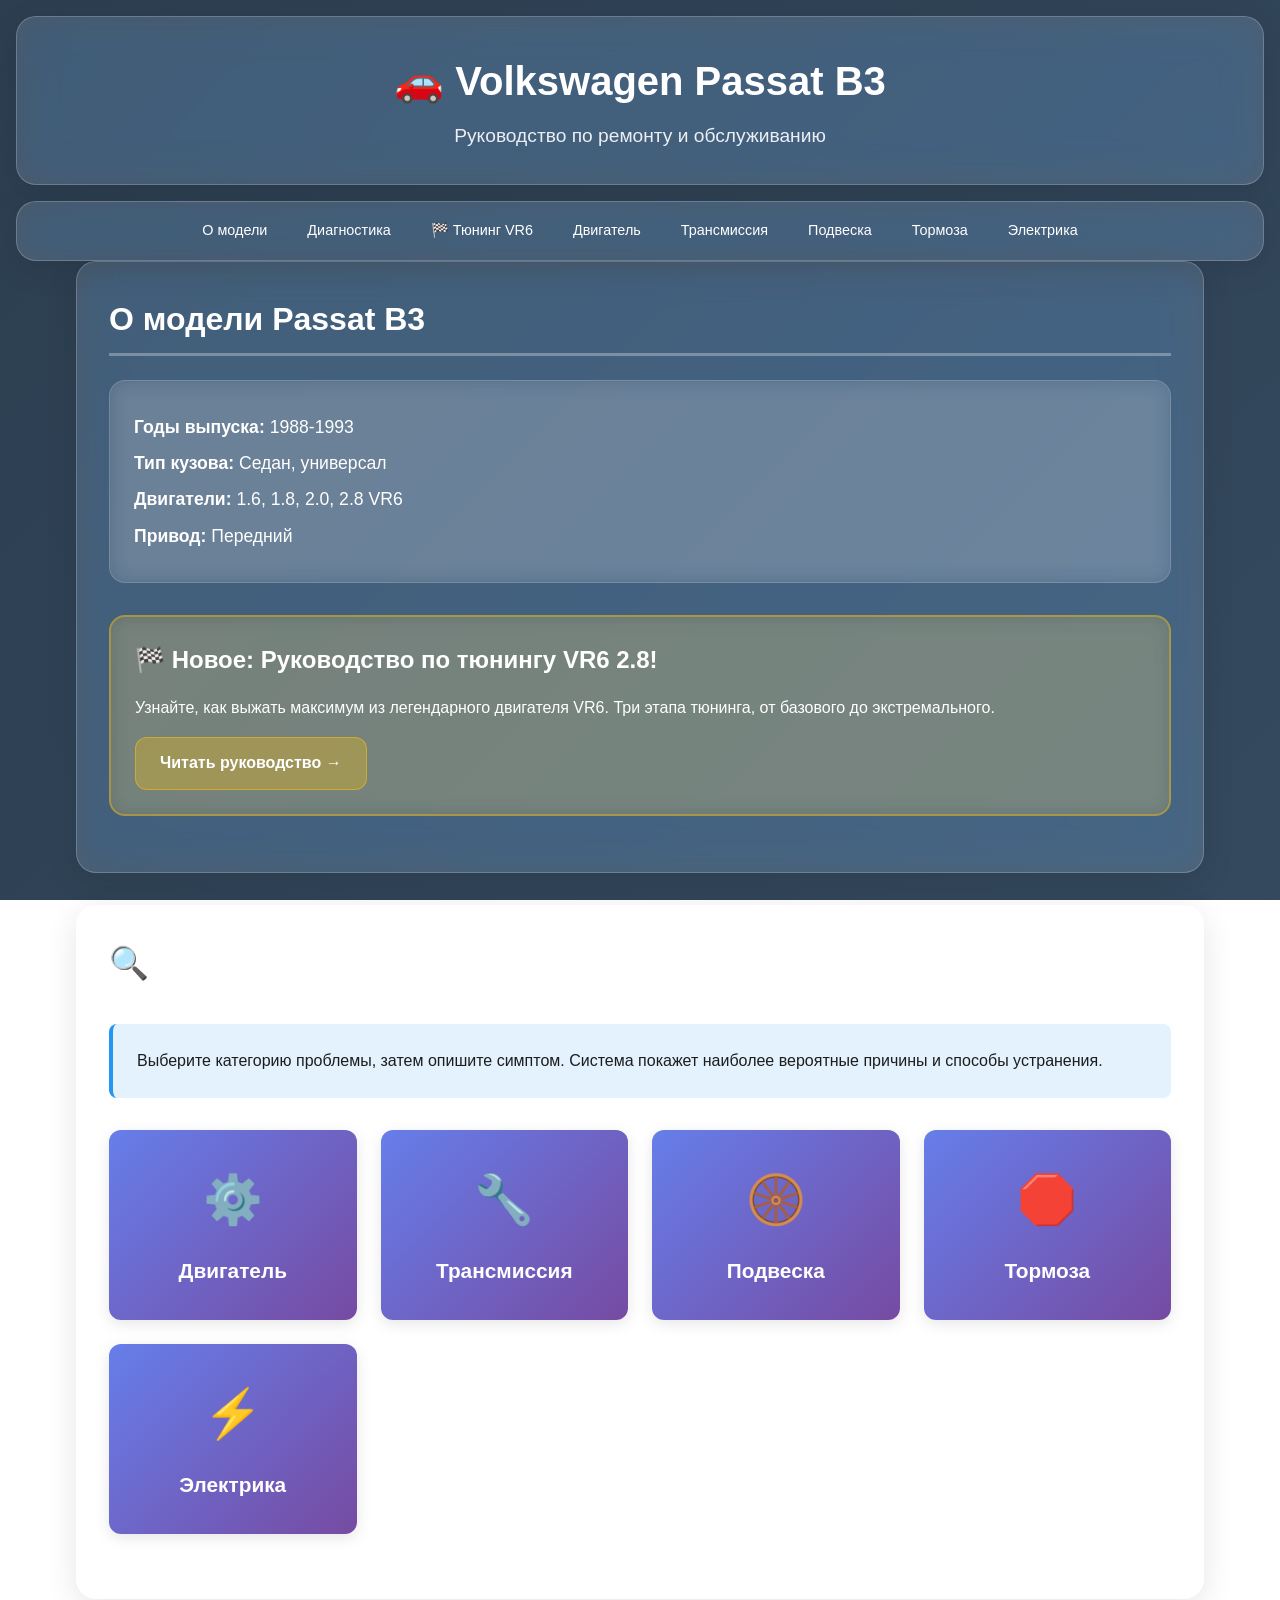
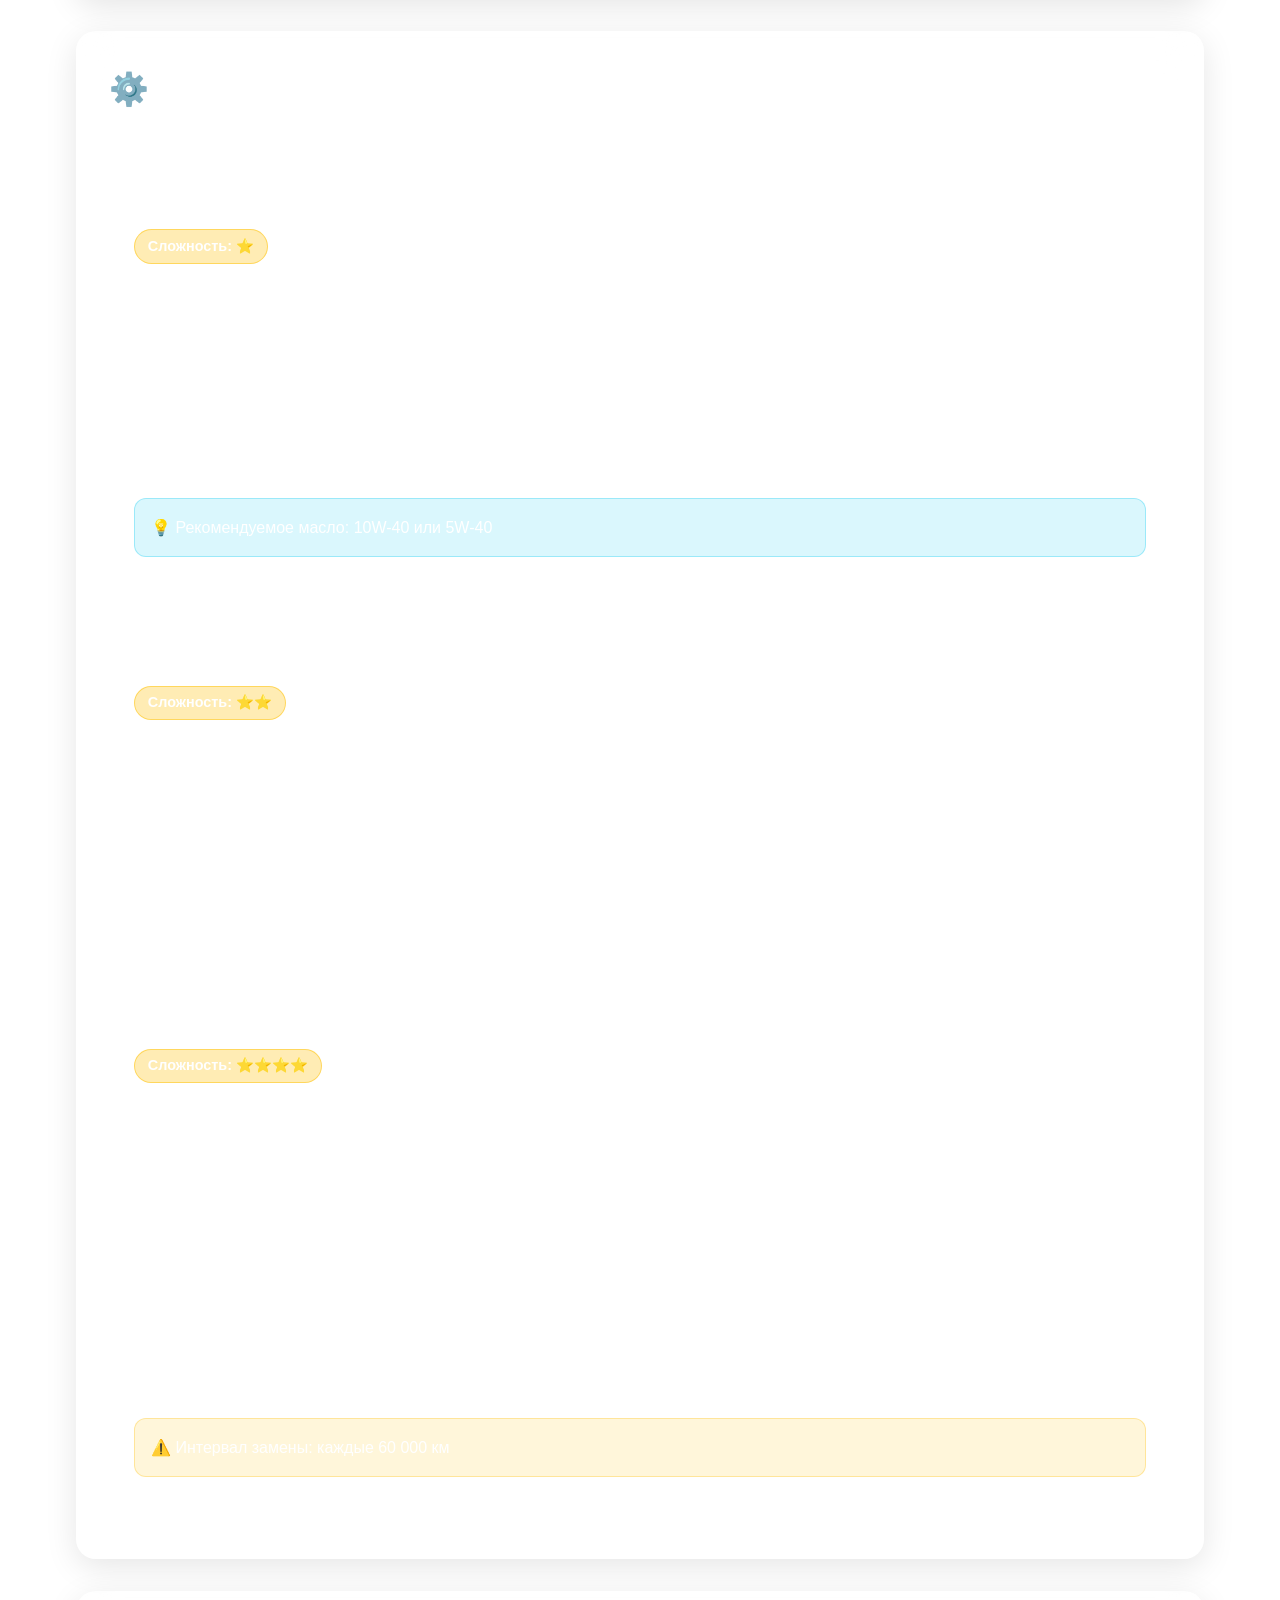
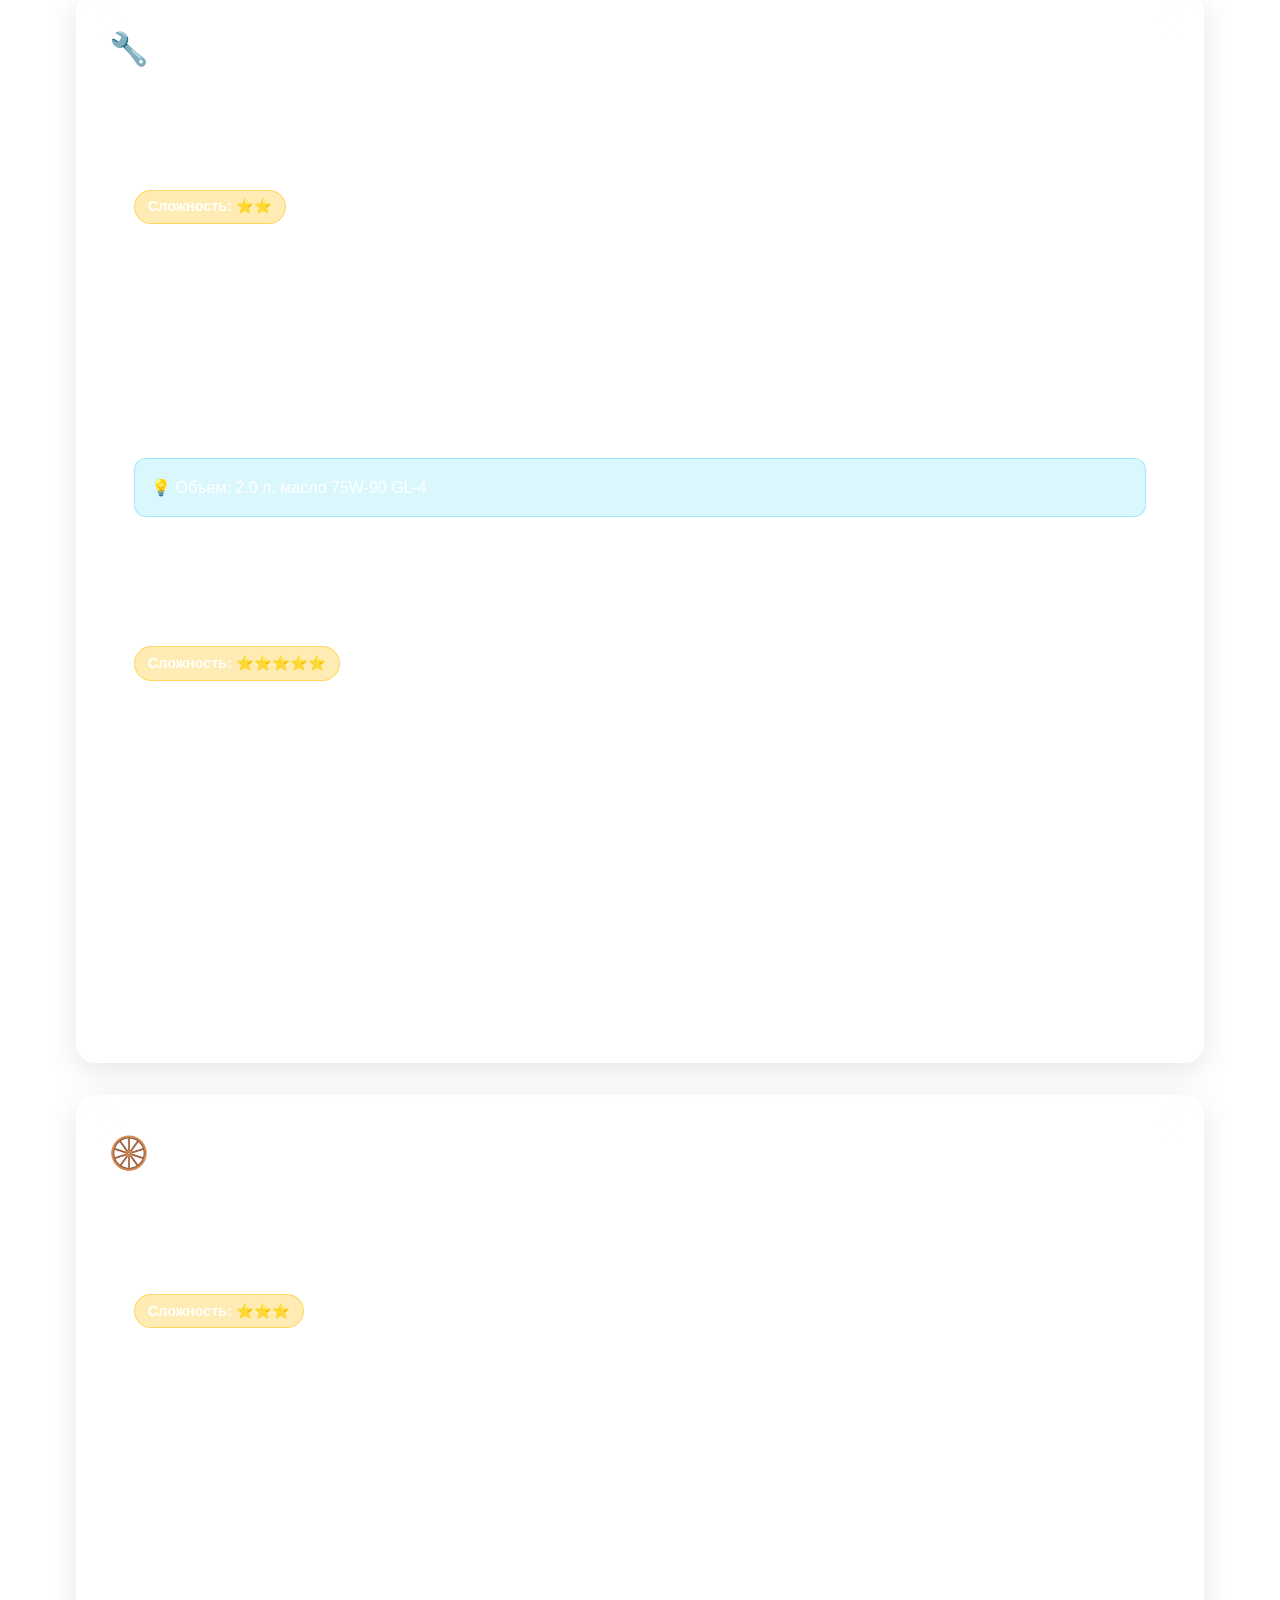
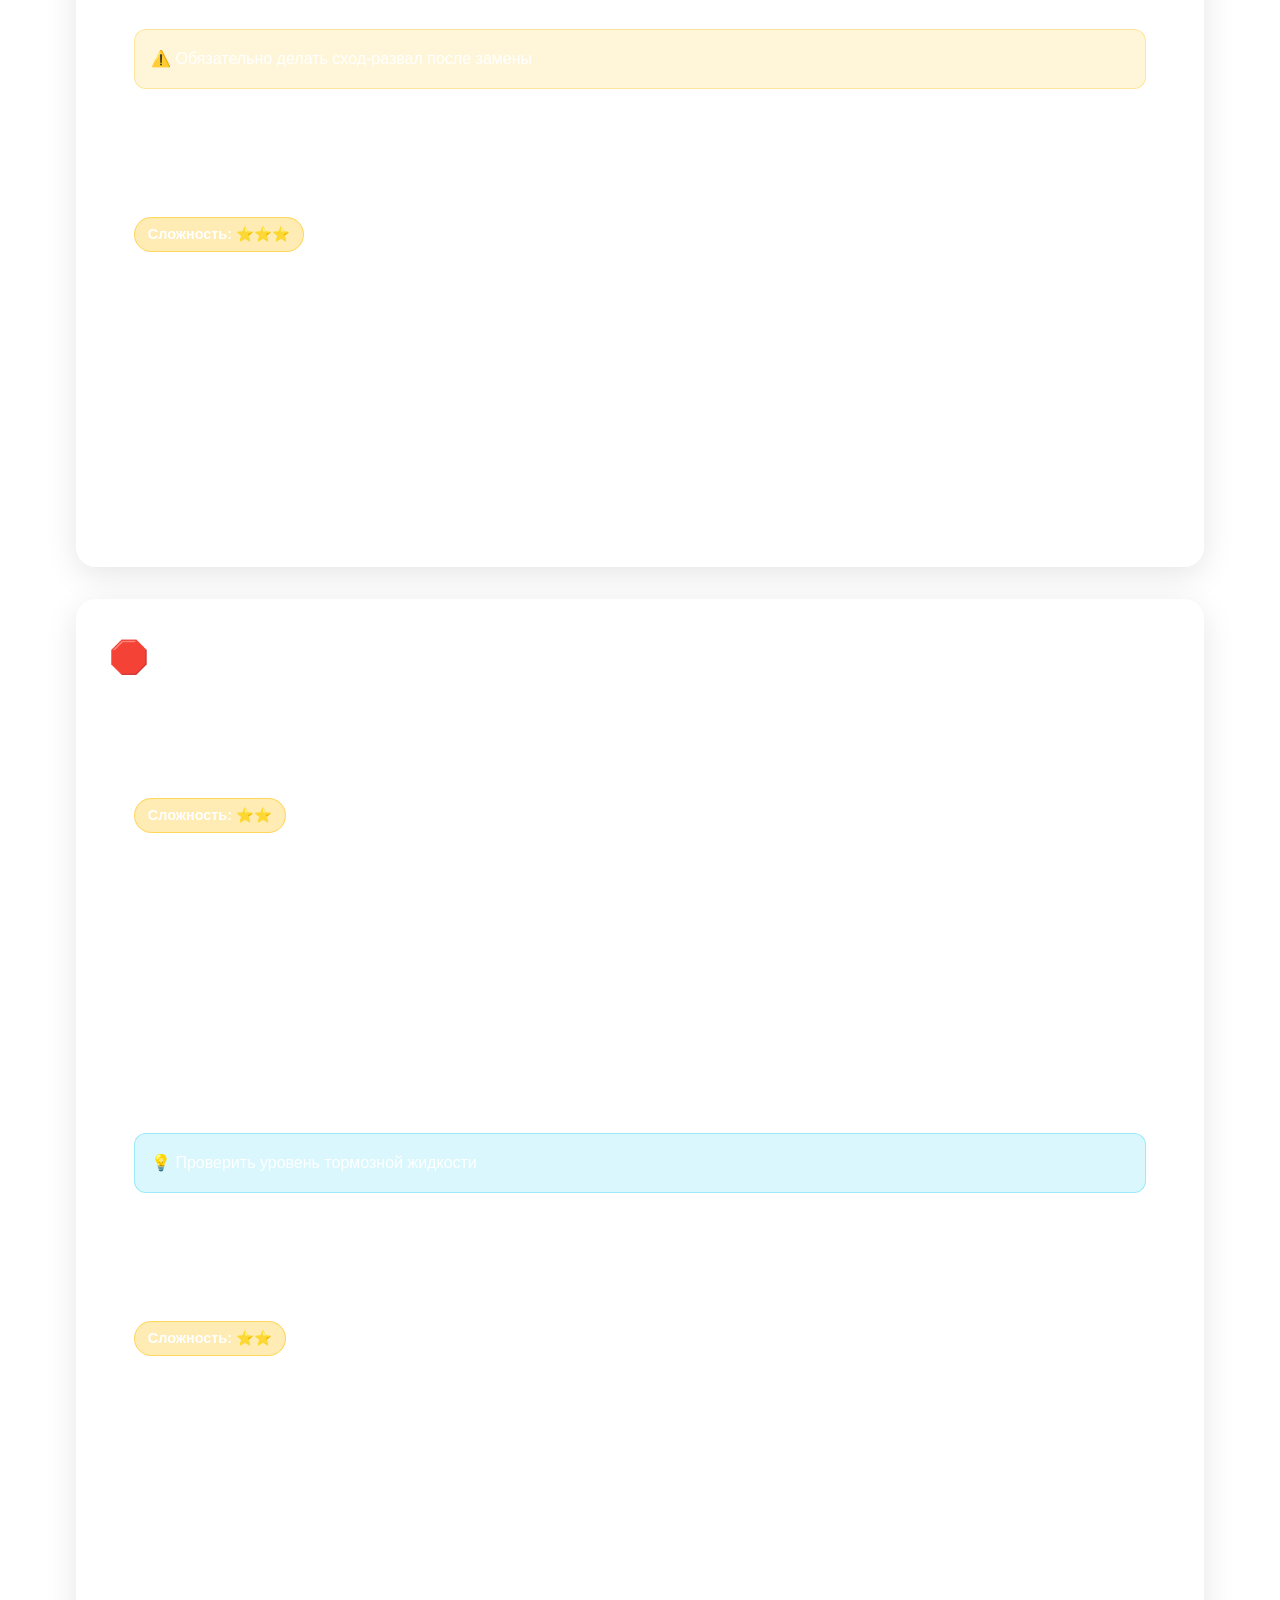
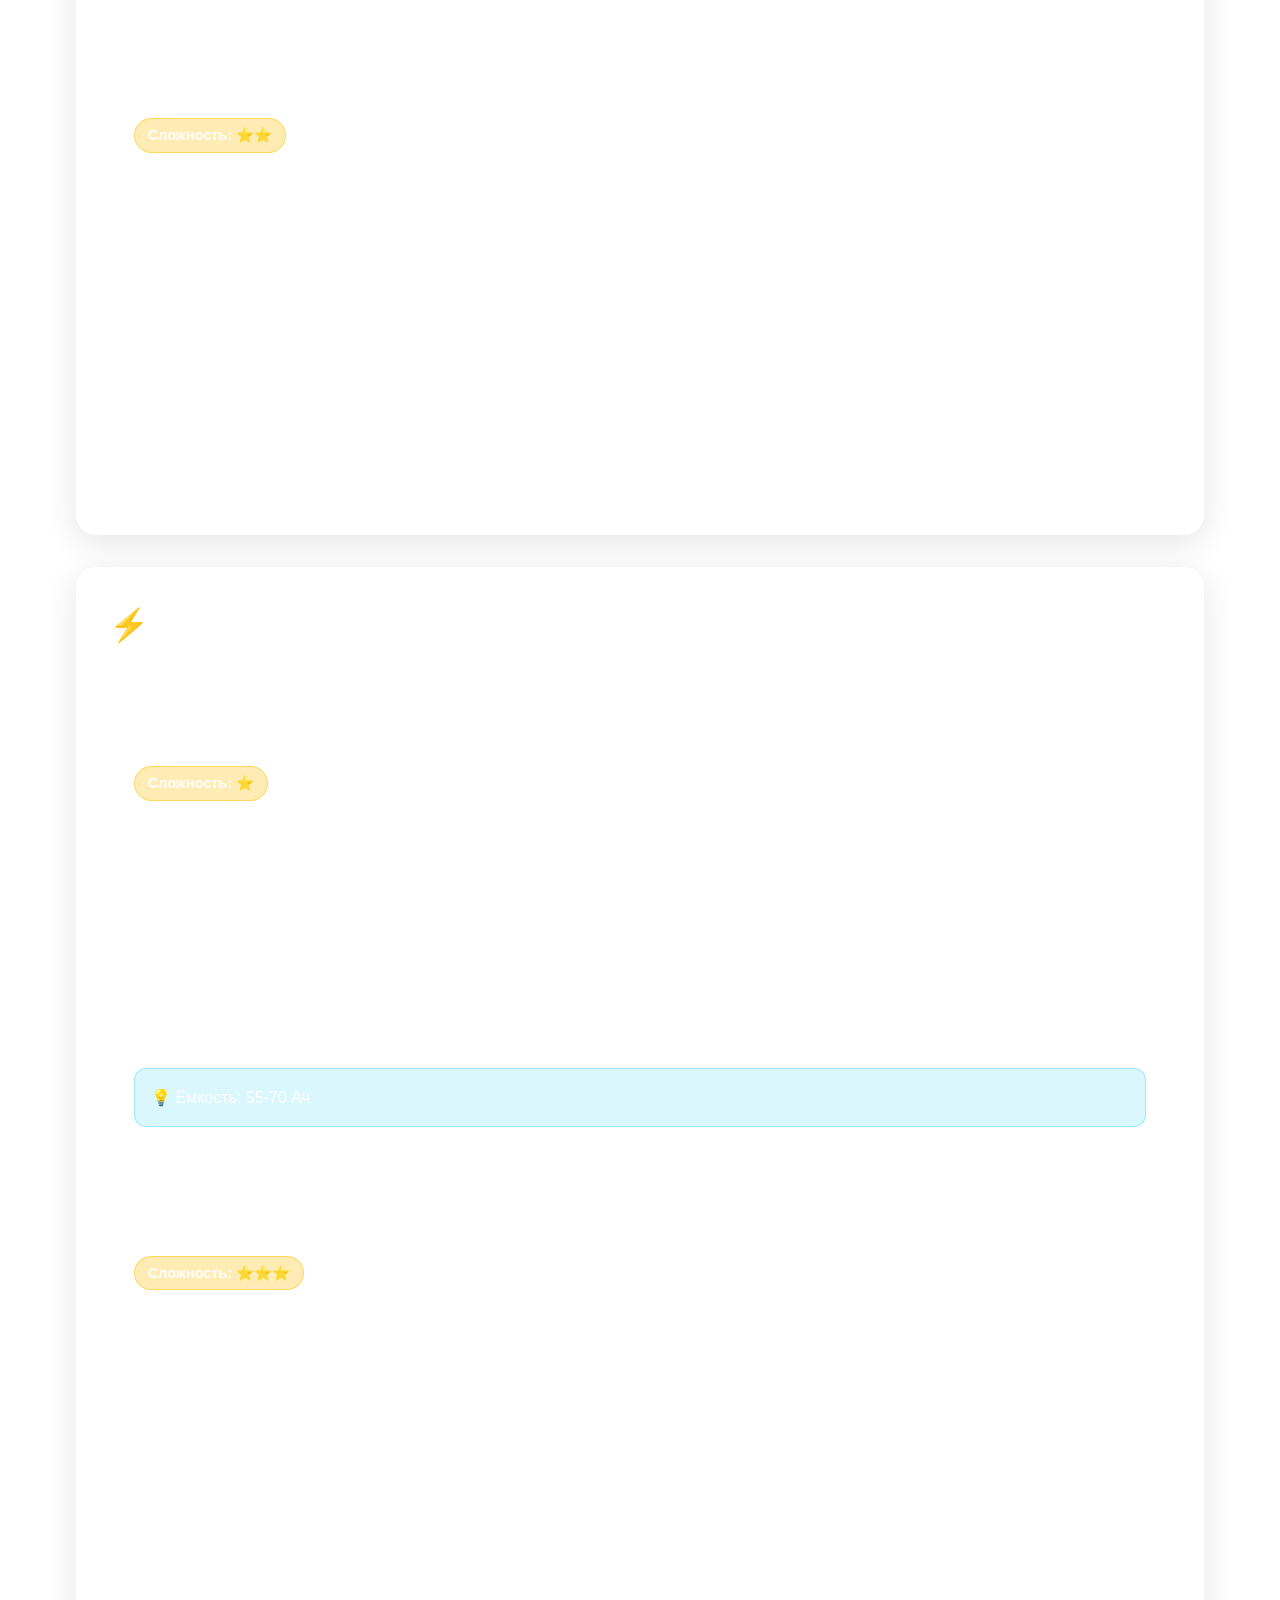
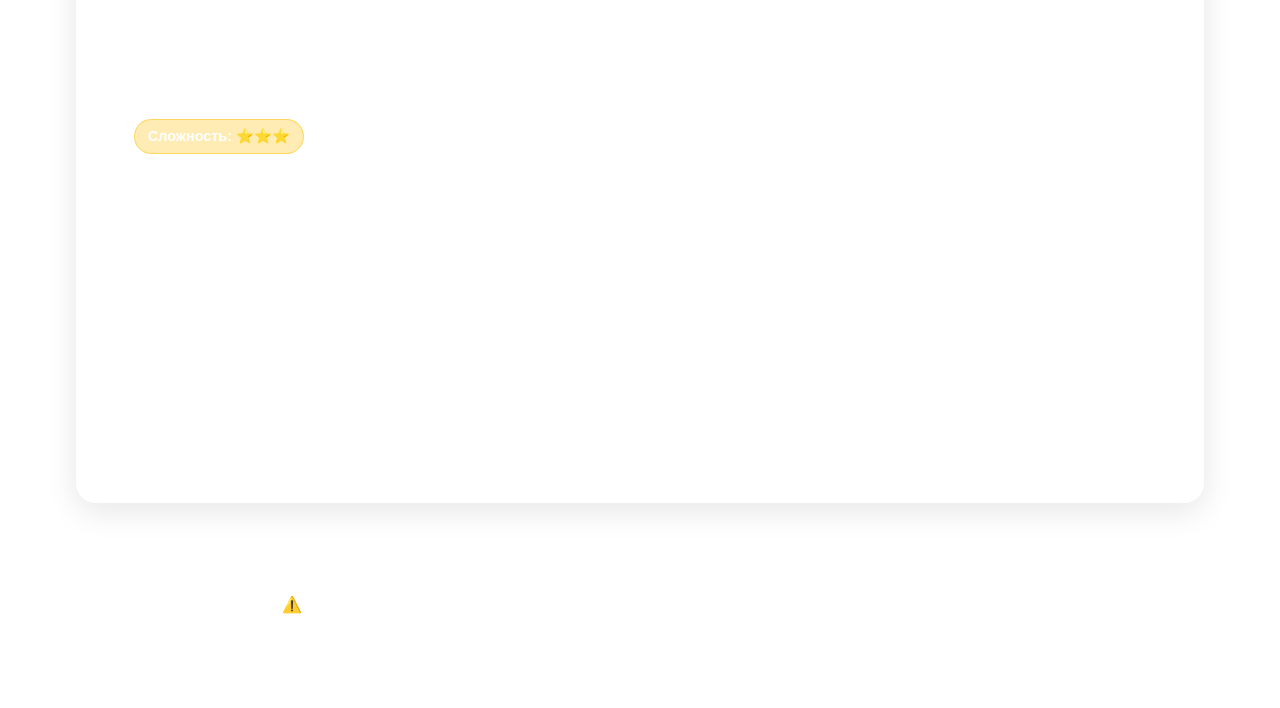
<file: index.html>
<!DOCTYPE html>
<html lang="ru">
<head>
    <meta charset="UTF-8">
    <meta name="viewport" content="width=device-width, initial-scale=1.0">
    <title>Volkswagen Passat B3 - Руководство по ремонту</title>
    <link rel="stylesheet" href="style.css">
</head>
<body>
    <header>
        <div class="container">
            <h1>🚗 Volkswagen Passat B3</h1>
            <p class="subtitle">Руководство по ремонту и обслуживанию</p>
        </div>
    </header>

    <nav>
        <div class="container">
            <ul>
                <li><a href="#about">О модели</a></li>
                <li><a href="tuning.html">🏁 Тюнинг VR6</a></li>
                <li><a href="#engine">Двигатель</a></li>
                <li><a href="#transmission">Трансмиссия</a></li>
                <li><a href="#suspension">Подвеска</a></li>
                <li><a href="#brakes">Тормоза</a></li>
                <li><a href="#electrical">Электрика</a></li>
            </ul>
        </div>
    </nav>

    <main class="container">
        <section id="about" class="section">
            <h2>О модели Passat B3</h2>
            <div class="info-card">
                <p><strong>Годы выпуска:</strong> 1988-1993</p>
                <p><strong>Тип кузова:</strong> Седан, универсал</p>
                <p><strong>Двигатели:</strong> 1.6, 1.8, 2.0, 2.8 VR6</p>
                <p><strong>Привод:</strong> Передний</p>
            </div>
            
            <div class="repair-card" style="margin-top: 2rem; background: rgba(255, 193, 7, 0.15); border: 2px solid rgba(255, 193, 7, 0.4);">
                <h3>🏁 Новое: Руководство по тюнингу VR6 2.8!</h3>
                <p>Узнайте, как выжать максимум из легендарного двигателя VR6. Три этапа тюнинга, от базового до экстремального.</p>
                <p style="margin-top: 1rem;"><a href="tuning.html" style="display: inline-block; background: rgba(255, 193, 7, 0.3); padding: 0.8rem 1.5rem; border-radius: 12px; color: white; text-decoration: none; font-weight: 600; border: 1px solid rgba(255, 193, 7, 0.5);">Читать руководство →</a></p>
            </div>
        </section>

        <section id="engine" class="section">
            <h2>⚙️ Двигатель</h2>
            
            <div class="repair-card">
                <h3>Замена масла</h3>
                <div class="difficulty">Сложность: ⭐</div>
                <ol>
                    <li>Прогреть двигатель до рабочей температуры</li>
                    <li>Открутить сливную пробку (ключ на 19)</li>
                    <li>Слить масло в ёмкость (около 4 литров)</li>
                    <li>Заменить масляный фильтр</li>
                    <li>Залить новое масло (4.0-4.5 л)</li>
                    <li>Проверить уровень щупом</li>
                </ol>
                <p class="note">💡 Рекомендуемое масло: 10W-40 или 5W-40</p>
            </div>

            <div class="repair-card">
                <h3>Замена свечей зажигания</h3>
                <div class="difficulty">Сложность: ⭐⭐</div>
                <ol>
                    <li>Снять высоковольтные провода</li>
                    <li>Выкрутить старые свечи (свечной ключ на 16)</li>
                    <li>Проверить зазор на новых свечах (0.7-0.9 мм)</li>
                    <li>Вкрутить новые свечи (момент 25-30 Нм)</li>
                    <li>Подключить провода в правильном порядке</li>
                </ol>
            </div>

            <div class="repair-card">
                <h3>Замена ремня ГРМ</h3>
                <div class="difficulty">Сложность: ⭐⭐⭐⭐</div>
                <ol>
                    <li>Снять защиту двигателя</li>
                    <li>Установить поршень 1-го цилиндра в ВМТ</li>
                    <li>Снять ремень генератора</li>
                    <li>Открутить шкив коленвала</li>
                    <li>Снять крышку ГРМ</li>
                    <li>Ослабить натяжной ролик</li>
                    <li>Снять старый ремень</li>
                    <li>Установить новый ремень, натянуть</li>
                    <li>Провернуть коленвал 2 оборота, проверить метки</li>
                </ol>
                <p class="warning">⚠️ Интервал замены: каждые 60 000 км</p>
            </div>
        </section>

        <section id="transmission" class="section">
            <h2>🔧 Трансмиссия</h2>
            
            <div class="repair-card">
                <h3>Замена масла в МКПП</h3>
                <div class="difficulty">Сложность: ⭐⭐</div>
                <ol>
                    <li>Поднять автомобиль на подъёмнике</li>
                    <li>Открутить сливную пробку (шестигранник на 17)</li>
                    <li>Слить масло (около 2 литров)</li>
                    <li>Закрутить сливную пробку</li>
                    <li>Залить новое масло через заливное отверстие</li>
                    <li>Проверить уровень (должно течь из заливного отверстия)</li>
                </ol>
                <p class="note">💡 Объём: 2.0 л, масло 75W-90 GL-4</p>
            </div>

            <div class="repair-card">
                <h3>Замена сцепления</h3>
                <div class="difficulty">Сложность: ⭐⭐⭐⭐⭐</div>
                <ol>
                    <li>Снять КПП</li>
                    <li>Открутить корзину сцепления (6 болтов)</li>
                    <li>Снять диск сцепления</li>
                    <li>Проверить маховик на износ</li>
                    <li>Установить новый диск (центровать оправкой)</li>
                    <li>Установить корзину (момент 25 Нм)</li>
                    <li>Заменить выжимной подшипник</li>
                    <li>Установить КПП обратно</li>
                </ol>
            </div>
        </section>

        <section id="suspension" class="section">
            <h2>🛞 Подвеска</h2>
            
            <div class="repair-card">
                <h3>Замена передних стоек</h3>
                <div class="difficulty">Сложность: ⭐⭐⭐</div>
                <ol>
                    <li>Поднять автомобиль, снять колесо</li>
                    <li>Открутить тормозной шланг от стойки</li>
                    <li>Открутить болты крепления стойки к поворотному кулаку</li>
                    <li>Открутить 3 гайки крепления стойки в моторном отсеке</li>
                    <li>Снять стойку</li>
                    <li>Разобрать стойку (стяжки пружин!)</li>
                    <li>Заменить амортизатор и опорный подшипник</li>
                    <li>Собрать и установить обратно</li>
                </ol>
                <p class="warning">⚠️ Обязательно делать сход-развал после замены</p>
            </div>

            <div class="repair-card">
                <h3>Замена шаровых опор</h3>
                <div class="difficulty">Сложность: ⭐⭐⭐</div>
                <ol>
                    <li>Снять колесо</li>
                    <li>Открутить гайку шаровой (ключ на 18)</li>
                    <li>Выпрессовать палец шаровой съёмником</li>
                    <li>Открутить 2 болта крепления шаровой к рычагу</li>
                    <li>Установить новую шаровую</li>
                    <li>Затянуть гайку (момент 50 Нм)</li>
                </ol>
            </div>
        </section>

        <section id="brakes" class="section">
            <h2>🛑 Тормозная система</h2>
            
            <div class="repair-card">
                <h3>Замена передних тормозных колодок</h3>
                <div class="difficulty">Сложность: ⭐⭐</div>
                <ol>
                    <li>Снять колесо</li>
                    <li>Открутить направляющие суппорта (ключ на 13)</li>
                    <li>Поднять суппорт вверх</li>
                    <li>Вынуть старые колодки</li>
                    <li>Утопить поршень суппорта (струбцина)</li>
                    <li>Установить новые колодки</li>
                    <li>Опустить суппорт, закрутить направляющие</li>
                    <li>Прокачать педаль тормоза несколько раз</li>
                </ol>
                <p class="note">💡 Проверить уровень тормозной жидкости</p>
            </div>

            <div class="repair-card">
                <h3>Замена тормозных дисков</h3>
                <div class="difficulty">Сложность: ⭐⭐</div>
                <ol>
                    <li>Снять колесо и суппорт</li>
                    <li>Открутить направляющую скобу суппорта (2 болта на 17)</li>
                    <li>Снять диск со ступицы</li>
                    <li>Очистить ступицу от ржавчины</li>
                    <li>Установить новый диск</li>
                    <li>Установить скобу и суппорт</li>
                </ol>
            </div>

            <div class="repair-card">
                <h3>Прокачка тормозов</h3>
                <div class="difficulty">Сложность: ⭐⭐</div>
                <ol>
                    <li>Долить тормозную жидкость в бачок</li>
                    <li>Начать с самого дальнего колеса (заднее правое)</li>
                    <li>Надеть шланг на штуцер прокачки</li>
                    <li>Помощник нажимает педаль 3-4 раза</li>
                    <li>Открутить штуцер на 1 оборот</li>
                    <li>Закрутить штуцер, отпустить педаль</li>
                    <li>Повторить до чистой жидкости без пузырей</li>
                    <li>Прокачать все колёса (ПЗ → ЛЗ → ПП → ЛП)</li>
                </ol>
            </div>
        </section>

        <section id="electrical" class="section">
            <h2>⚡ Электрика</h2>
            
            <div class="repair-card">
                <h3>Замена аккумулятора</h3>
                <div class="difficulty">Сложность: ⭐</div>
                <ol>
                    <li>Выключить зажигание</li>
                    <li>Открутить минусовую клемму (ключ на 10)</li>
                    <li>Открутить плюсовую клемму</li>
                    <li>Открутить крепление аккумулятора</li>
                    <li>Вынуть старый аккумулятор</li>
                    <li>Установить новый</li>
                    <li>Подключить плюс, затем минус</li>
                </ol>
                <p class="note">💡 Ёмкость: 55-70 Ач</p>
            </div>

            <div class="repair-card">
                <h3>Замена генератора</h3>
                <div class="difficulty">Сложность: ⭐⭐⭐</div>
                <ol>
                    <li>Отключить минус АКБ</li>
                    <li>Снять ремень генератора</li>
                    <li>Отключить провода от генератора</li>
                    <li>Открутить верхний и нижний болты крепления</li>
                    <li>Вынуть генератор</li>
                    <li>Установить новый генератор</li>
                    <li>Натянуть ремень</li>
                    <li>Подключить провода</li>
                </ol>
            </div>

            <div class="repair-card">
                <h3>Замена стартера</h3>
                <div class="difficulty">Сложность: ⭐⭐⭐</div>
                <ol>
                    <li>Отключить минус АКБ</li>
                    <li>Поднять автомобиль</li>
                    <li>Отключить провода от стартера</li>
                    <li>Открутить 2-3 болта крепления стартера</li>
                    <li>Вынуть стартер вниз</li>
                    <li>Установить новый стартер</li>
                    <li>Подключить провода</li>
                </ol>
            </div>
        </section>
    </main>

    <footer>
        <div class="container">
            <p>⚠️ Все работы выполняются на свой риск. При отсутствии опыта обращайтесь к специалистам.</p>
            <p>© 2026 Passat B3 Repair Guide</p>
        </div>
    </footer>

    <script src="script.js"></script>
    <script src="diagnostic.js"></script>
    <script src="calculator.js"></script>
</body>
</html>
</file>
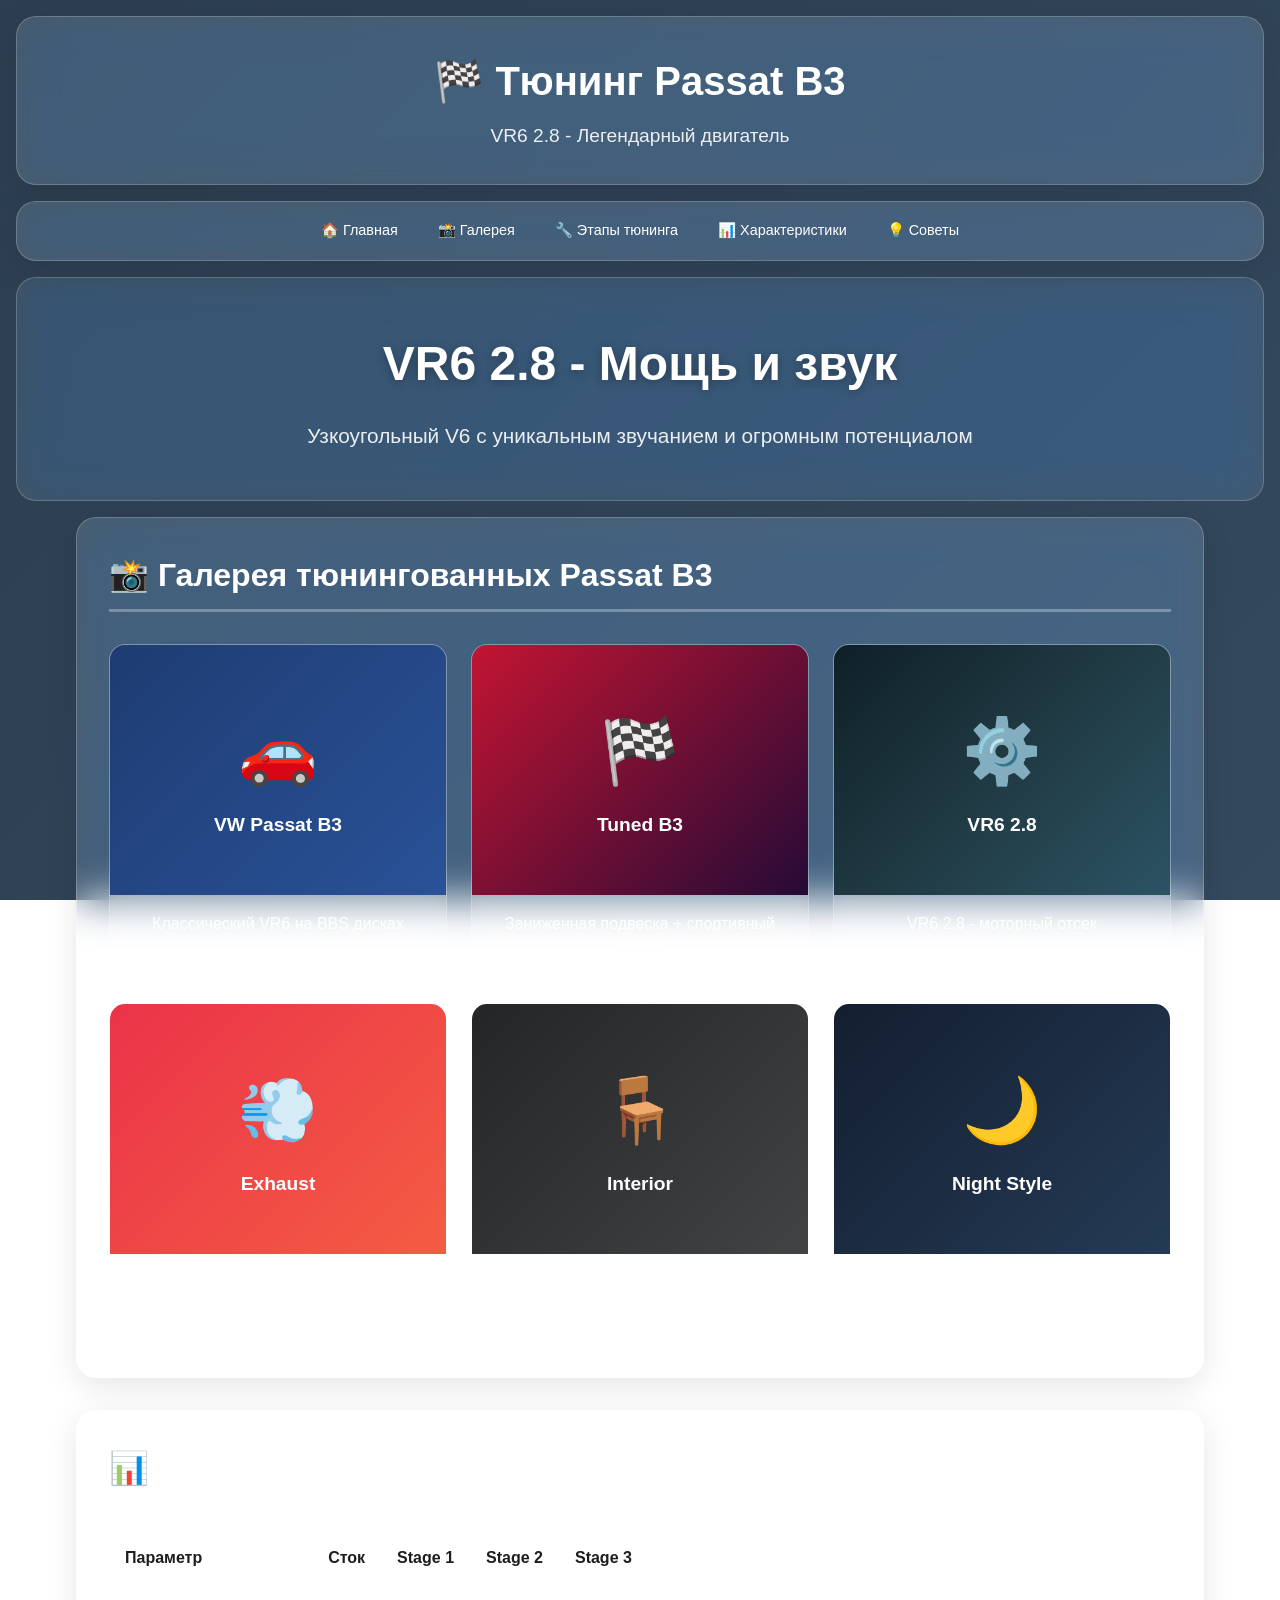
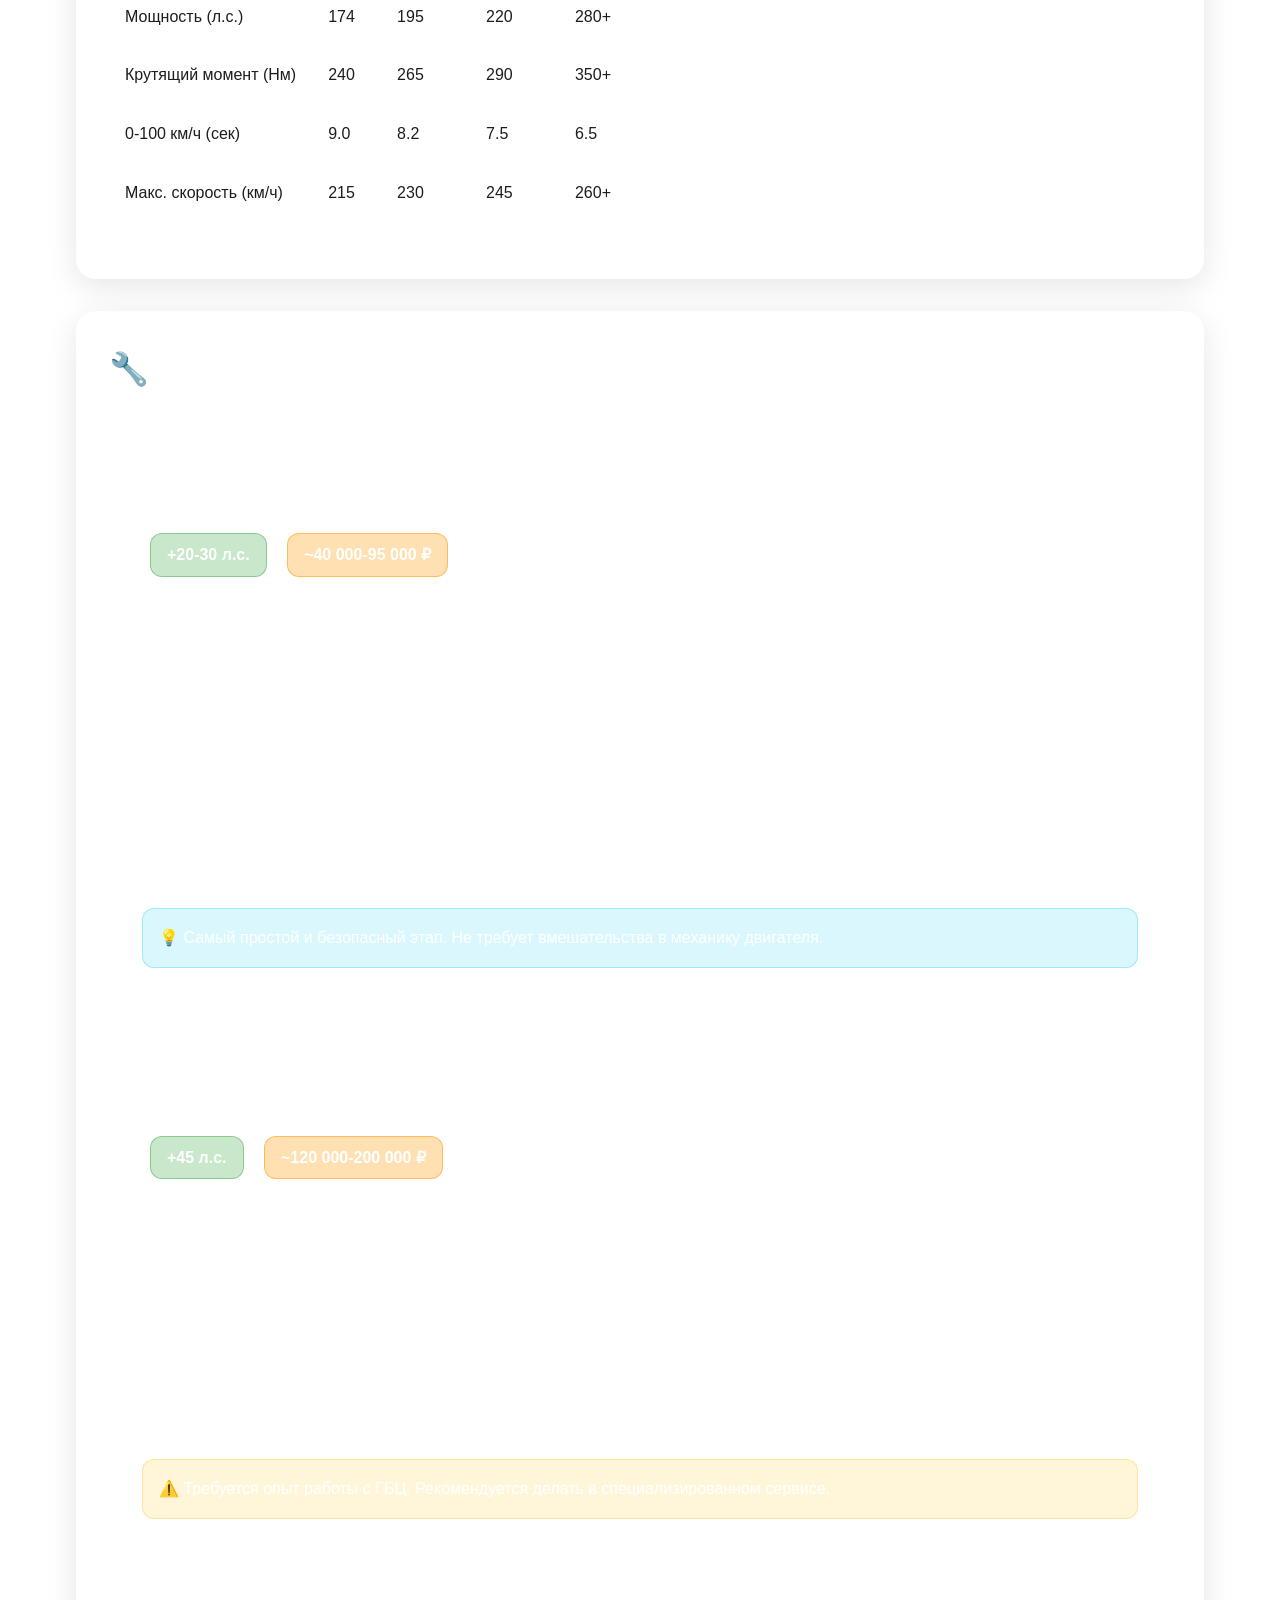
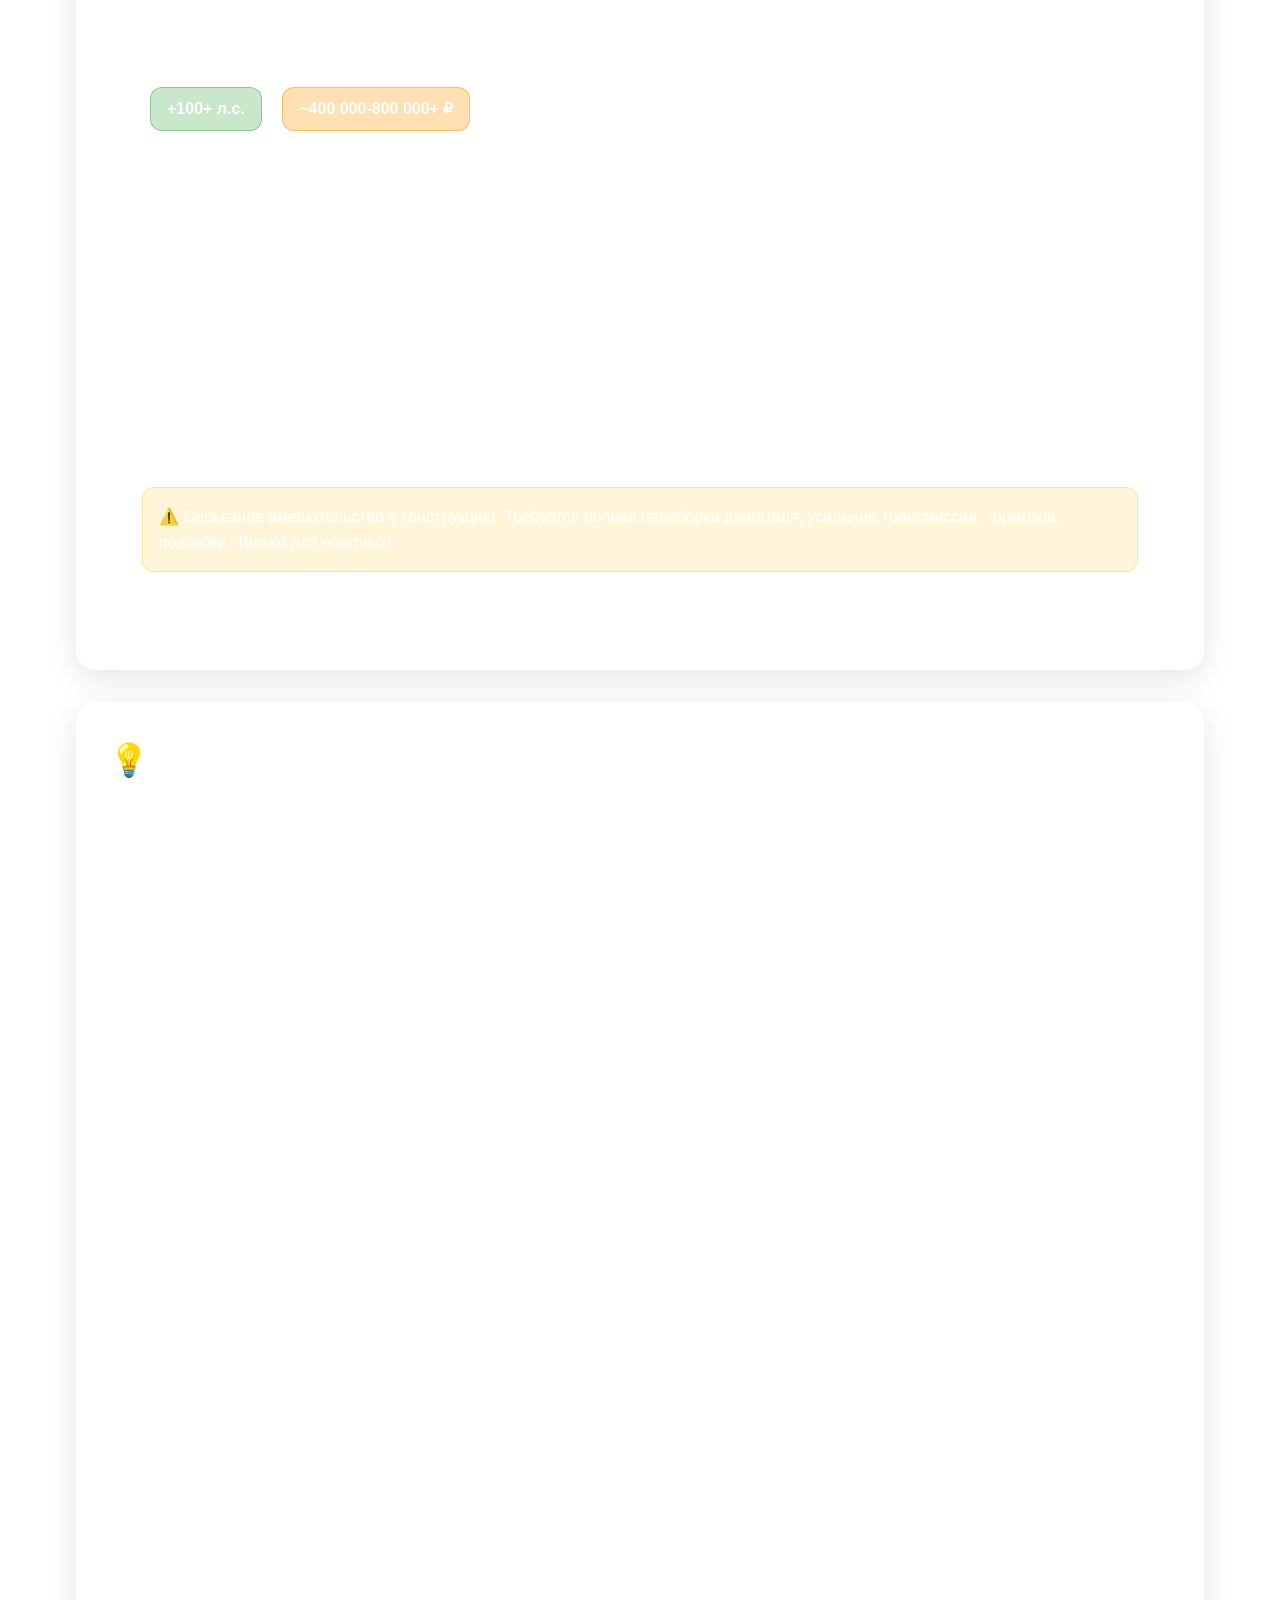
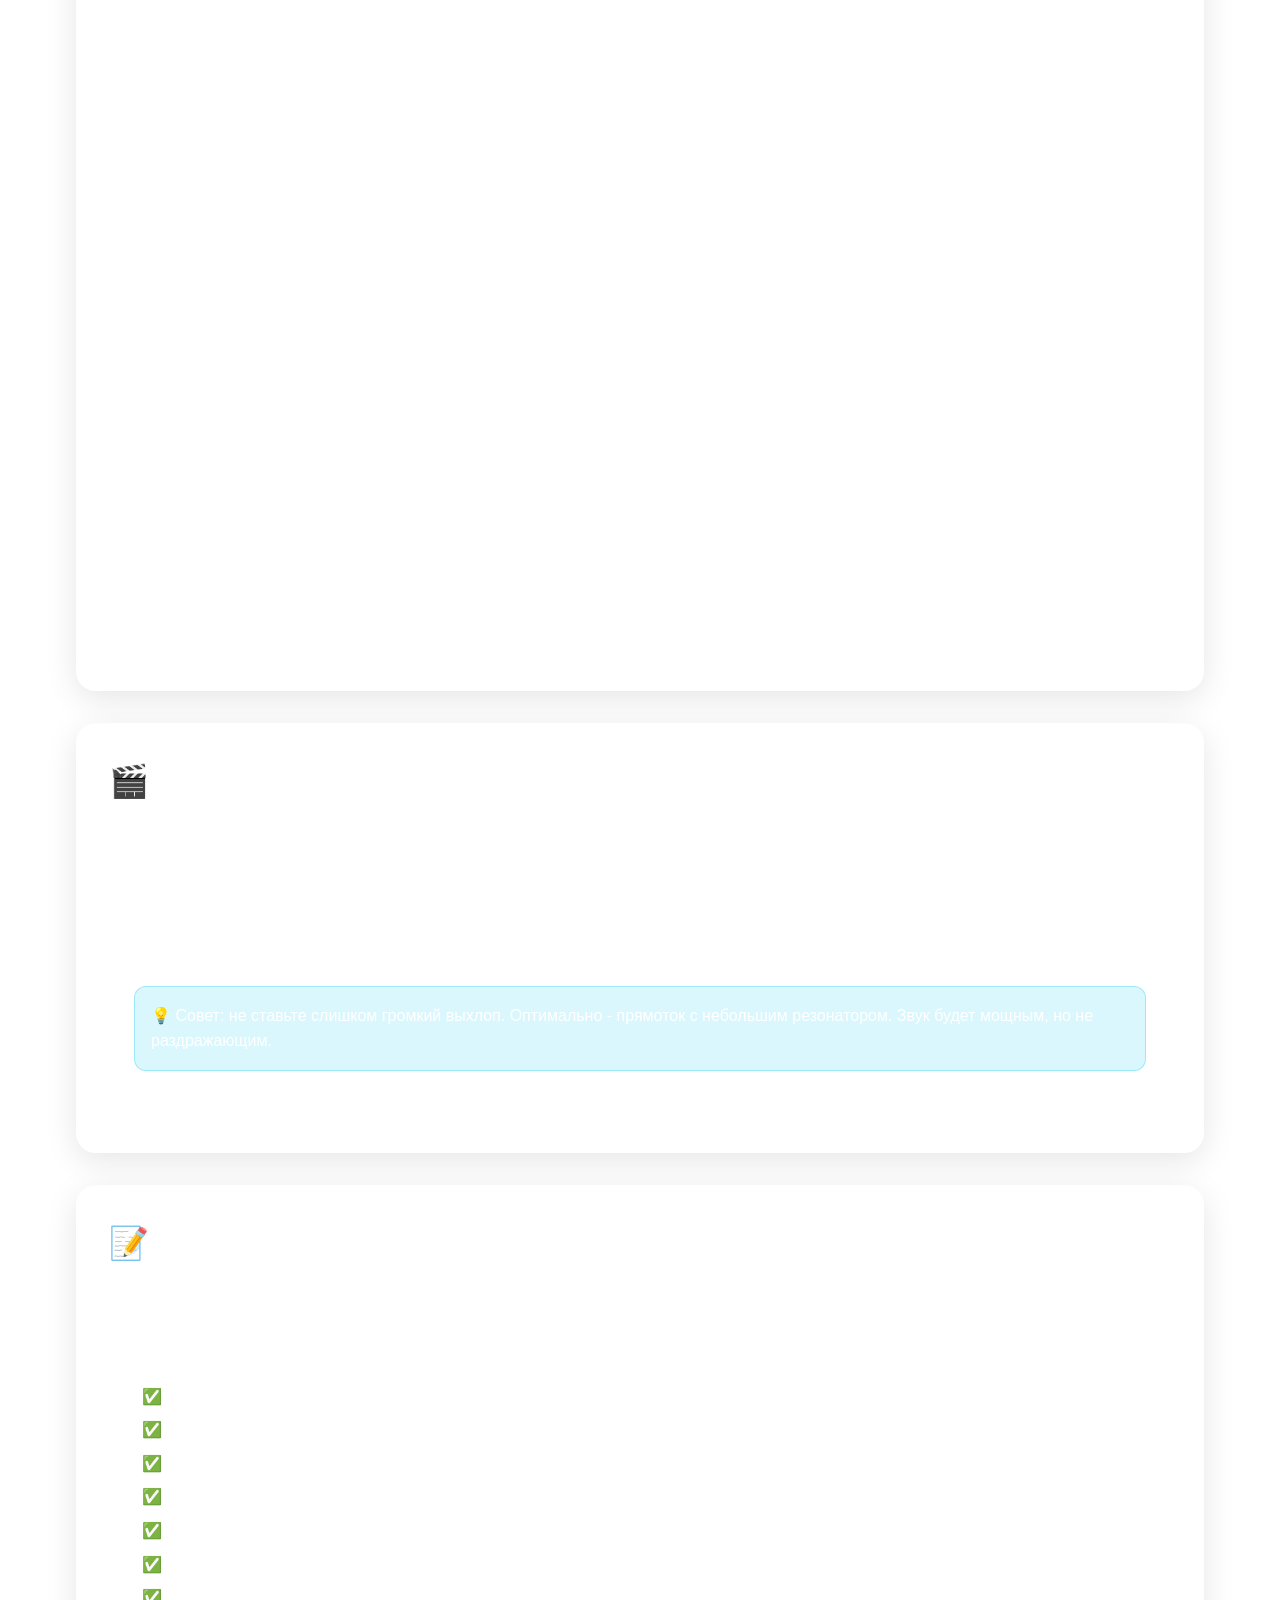
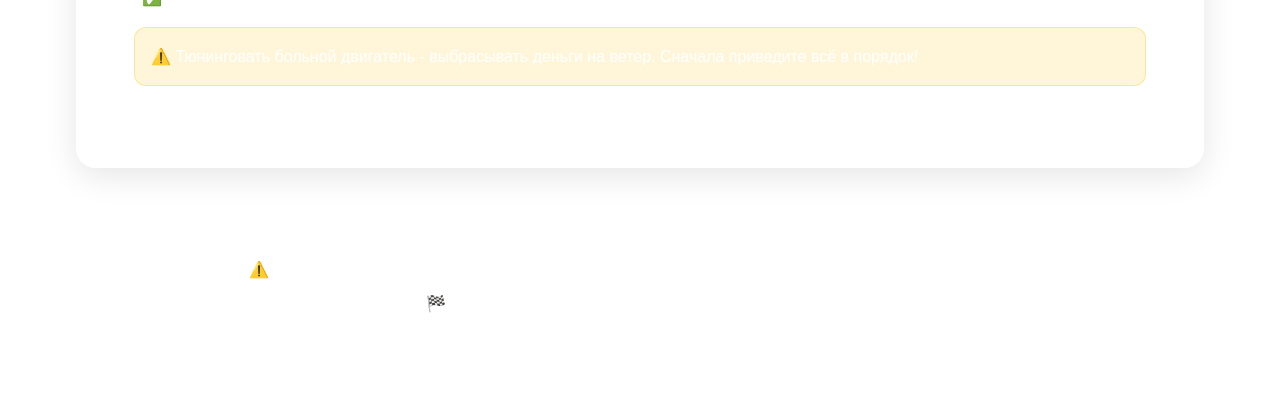
<file: tuning.html>
<!DOCTYPE html>
<html lang="ru">
<head>
    <meta charset="UTF-8">
    <meta name="viewport" content="width=device-width, initial-scale=1.0">
    <title>Тюнинг VW Passat B3 - VR6 2.8</title>
    <link rel="stylesheet" href="style.css">
    <style>
        .hero-section {
            background: rgba(255, 255, 255, 0.1);
            backdrop-filter: blur(20px) saturate(180%);
            border: 1px solid rgba(255, 255, 255, 0.2);
            margin: 1rem;
            padding: 3rem 2rem;
            border-radius: 20px;
            text-align: center;
            color: white;
        }
        
        .hero-section h1 {
            font-size: 3rem;
            margin-bottom: 1rem;
            text-shadow: 0 2px 10px rgba(0, 0, 0, 0.3);
        }
        
        .hero-section p {
            font-size: 1.3rem;
            opacity: 0.9;
        }
        
        .gallery {
            display: grid;
            grid-template-columns: repeat(auto-fit, minmax(300px, 1fr));
            gap: 1.5rem;
            margin: 2rem 0;
        }
        
        .gallery-item {
            background: rgba(255, 255, 255, 0.1);
            backdrop-filter: blur(10px);
            border: 1px solid rgba(255, 255, 255, 0.2);
            border-radius: 16px;
            overflow: hidden;
            transition: all 0.3s;
        }
        
        .gallery-item:hover {
            transform: translateY(-8px);
            box-shadow: 0 12px 40px rgba(0, 0, 0, 0.3);
        }
        
        .gallery-item img {
            width: 100%;
            height: 250px;
            object-fit: cover;
            display: block;
        }
        
        .gallery-caption {
            padding: 1rem;
            color: white;
            text-align: center;
            font-weight: 500;
        }
        
        .tuning-stage {
            background: rgba(255, 255, 255, 0.1);
            backdrop-filter: blur(10px);
            border: 1px solid rgba(255, 255, 255, 0.2);
            border-radius: 16px;
            padding: 2rem;
            margin-bottom: 2rem;
            color: white;
        }
        
        .tuning-stage h3 {
            font-size: 1.8rem;
            margin-bottom: 1rem;
            color: white;
        }
        
        .specs-table {
            width: 100%;
            border-collapse: collapse;
            margin: 1.5rem 0;
            display: block;
            overflow-x: auto;
            -webkit-overflow-scrolling: touch;
        }
        
        .specs-table th,
        .specs-table td {
            padding: 1rem;
            text-align: left;
            border-bottom: 1px solid rgba(255, 255, 255, 0.2);
            white-space: nowrap;
        }
        
        @media (max-width: 768px) {
            .specs-table {
                font-size: 0.85rem;
            }
            
            .specs-table th,
            .specs-table td {
                padding: 0.6rem 0.4rem;
            }
        }
        
        .specs-table th {
            background: rgba(255, 255, 255, 0.1);
            font-weight: 600;
        }
        
        .power-badge {
            display: inline-block;
            background: rgba(76, 175, 80, 0.3);
            border: 1px solid rgba(76, 175, 80, 0.5);
            padding: 0.5rem 1rem;
            border-radius: 12px;
            font-weight: 600;
            margin: 0.5rem;
        }
        
        .cost-badge {
            display: inline-block;
            background: rgba(255, 152, 0, 0.3);
            border: 1px solid rgba(255, 152, 0, 0.5);
            padding: 0.5rem 1rem;
            border-radius: 12px;
            font-weight: 600;
            margin: 0.5rem;
        }
    </style>
</head>
<body>
    <header>
        <div class="container">
            <h1>🏁 Тюнинг Passat B3</h1>
            <p class="subtitle">VR6 2.8 - Легендарный двигатель</p>
        </div>
    </header>

    <nav>
        <div class="container">
            <ul>
                <li><a href="index.html">🏠 Главная</a></li>
                <li><a href="#gallery">📸 Галерея</a></li>
                <li><a href="#stages">🔧 Этапы тюнинга</a></li>
                <li><a href="#specs">📊 Характеристики</a></li>
                <li><a href="#tips">💡 Советы</a></li>
            </ul>
        </div>
    </nav>

    <div class="hero-section">
        <h1>VR6 2.8 - Мощь и звук</h1>
        <p>Узкоугольный V6 с уникальным звучанием и огромным потенциалом</p>
    </div>

    <main class="container">
        <section id="gallery" class="section">
            <h2>📸 Галерея тюнингованных Passat B3</h2>
            <div class="gallery">
                <div class="gallery-item">
                    <div style="width: 100%; height: 250px; background: linear-gradient(135deg, #1e3c72 0%, #2a5298 100%); display: flex; flex-direction: column; align-items: center; justify-content: center; color: white;">
                        <div style="font-size: 4rem; margin-bottom: 0.5rem;">🚗</div>
                        <div style="font-size: 1.2rem; font-weight: 600;">VW Passat B3</div>
                    </div>
                    <div class="gallery-caption">Классический VR6 на BBS дисках</div>
                </div>
                <div class="gallery-item">
                    <div style="width: 100%; height: 250px; background: linear-gradient(135deg, #c31432 0%, #240b36 100%); display: flex; flex-direction: column; align-items: center; justify-content: center; color: white;">
                        <div style="font-size: 4rem; margin-bottom: 0.5rem;">🏁</div>
                        <div style="font-size: 1.2rem; font-weight: 600;">Tuned B3</div>
                    </div>
                    <div class="gallery-caption">Заниженная подвеска + спортивный обвес</div>
                </div>
                <div class="gallery-item">
                    <div style="width: 100%; height: 250px; background: linear-gradient(135deg, #0f2027 0%, #203a43 50%, #2c5364 100%); display: flex; flex-direction: column; align-items: center; justify-content: center; color: white;">
                        <div style="font-size: 4rem; margin-bottom: 0.5rem;">⚙️</div>
                        <div style="font-size: 1.2rem; font-weight: 600;">VR6 2.8</div>
                    </div>
                    <div class="gallery-caption">VR6 2.8 - моторный отсек</div>
                </div>
                <div class="gallery-item">
                    <div style="width: 100%; height: 250px; background: linear-gradient(135deg, #eb3349 0%, #f45c43 100%); display: flex; flex-direction: column; align-items: center; justify-content: center; color: white;">
                        <div style="font-size: 4rem; margin-bottom: 0.5rem;">💨</div>
                        <div style="font-size: 1.2rem; font-weight: 600;">Exhaust</div>
                    </div>
                    <div class="gallery-caption">Спортивная выхлопная система</div>
                </div>
                <div class="gallery-item">
                    <div style="width: 100%; height: 250px; background: linear-gradient(135deg, #232526 0%, #414345 100%); display: flex; flex-direction: column; align-items: center; justify-content: center; color: white;">
                        <div style="font-size: 4rem; margin-bottom: 0.5rem;">🪑</div>
                        <div style="font-size: 1.2rem; font-weight: 600;">Interior</div>
                    </div>
                    <div class="gallery-caption">Спортивный салон с Recaro</div>
                </div>
                <div class="gallery-item">
                    <div style="width: 100%; height: 250px; background: linear-gradient(135deg, #141e30 0%, #243b55 100%); display: flex; flex-direction: column; align-items: center; justify-content: center; color: white;">
                        <div style="font-size: 4rem; margin-bottom: 0.5rem;">🌙</div>
                        <div style="font-size: 1.2rem; font-weight: 600;">Night Style</div>
                    </div>
                    <div class="gallery-caption">Ночной стайлинг</div>
                </div>
            </div>
        </section>

        <section id="specs" class="section">
            <h2>📊 Характеристики VR6 2.8</h2>
            <table class="specs-table">
                <tr>
                    <th>Параметр</th>
                    <th>Сток</th>
                    <th>Stage 1</th>
                    <th>Stage 2</th>
                    <th>Stage 3</th>
                </tr>
                <tr>
                    <td>Мощность (л.с.)</td>
                    <td>174</td>
                    <td>195</td>
                    <td>220</td>
                    <td>280+</td>
                </tr>
                <tr>
                    <td>Крутящий момент (Нм)</td>
                    <td>240</td>
                    <td>265</td>
                    <td>290</td>
                    <td>350+</td>
                </tr>
                <tr>
                    <td>0-100 км/ч (сек)</td>
                    <td>9.0</td>
                    <td>8.2</td>
                    <td>7.5</td>
                    <td>6.5</td>
                </tr>
                <tr>
                    <td>Макс. скорость (км/ч)</td>
                    <td>215</td>
                    <td>230</td>
                    <td>245</td>
                    <td>260+</td>
                </tr>
            </table>
        </section>

        <section id="stages" class="section">
            <h2>🔧 Этапы тюнинга VR6 2.8</h2>

            <div class="tuning-stage">
                <h3>Stage 1 - Базовый тюнинг</h3>
                <div class="power-badge">+20-30 л.с.</div>
                <div class="cost-badge">~40 000-95 000 ₽</div>
                
                <h4>Что делаем:</h4>
                <ul>
                    <li><strong>Впускной коллектор от VR6 2.9</strong> - увеличенное сечение, лучшее наполнение (+10-15 л.с.)</li>
                    <li><strong>Форсунки увеличенного объёма</strong> - 280-300 cc/min вместо стоковых 220 cc/min</li>
                    <li><strong>Производительный бензонасос</strong> - Bosch 044 или Walbro 255 lph</li>
                    <li><strong>Чип-тюнинг ЭБУ</strong> - оптимизация топливных карт и зажигания под новые форсунки</li>
                    <li><strong>Спортивный воздушный фильтр</strong> - K&N или аналог (лучше дыхание)</li>
                    <li><strong>Прямоточный выхлоп</strong> - удаление катализатора, резонатора</li>
                    <li><strong>Холодный впуск</strong> - забор воздуха снаружи</li>
                </ul>
                
                <h4>Результат:</h4>
                <p>Прирост ~20-30 л.с., значительно улучшенная отзывчивость педали газа. Коллектор от 2.9 даёт заметную прибавку на средних оборотах. Форсунки и бензонасос обеспечивают стабильную подачу топлива. Характерный звук VR6 становится громче и агрессивнее. Расход топлива +5-10%.</p>
                
                <p class="note">💡 Самый простой и безопасный этап. Не требует вмешательства в механику двигателя.</p>
            </div>

            <div class="tuning-stage">
                <h3>Stage 2 - Продвинутый тюнинг</h3>
                <div class="power-badge">+45 л.с.</div>
                <div class="cost-badge">~120 000-200 000 ₽</div>
                
                <h4>Что делаем:</h4>
                <ul>
                    <li><strong>Распредвалы</strong> - спортивные валы с увеличенным подъёмом (Schrick, Cat Cams)</li>
                    <li><strong>Портинг ГБЦ</strong> - расширение и полировка каналов</li>
                    <li><strong>Облегчённый маховик</strong> - быстрее раскручивается</li>
                    <li><strong>Спортивное сцепление</strong> - усиленное, выдерживает больший момент</li>
                    <li><strong>Выхлопная система 2.5"</strong> - полностью прямоточная с коллектором</li>
                    <li><strong>Настройка ЭБУ под новые валы</strong></li>
                </ul>
                
                <h4>Результат:</h4>
                <p>Прирост ~45 л.с., двигатель "дышит" намного лучше, отличная тяга на средних и высоких оборотах. Звук становится ещё более агрессивным.</p>
                
                <p class="warning">⚠️ Требуется опыт работы с ГБЦ. Рекомендуется делать в специализированном сервисе.</p>
            </div>

            <div class="tuning-stage">
                <h3>Stage 3 - Экстремальный тюнинг</h3>
                <div class="power-badge">+100+ л.с.</div>
                <div class="cost-badge">~400 000-800 000+ ₽</div>
                
                <h4>Что делаем:</h4>
                <ul>
                    <li><strong>Компрессор (Supercharger)</strong> - Eaton M62 или VF Engineering</li>
                    <li><strong>Турбонаддув</strong> - кастомный турбокит (альтернатива компрессору)</li>
                    <li><strong>Кованые поршни</strong> - выдерживают высокое давление</li>
                    <li><strong>Усиленные шатуны</strong> - H-образные кованые</li>
                    <li><strong>Форсунки увеличенного объёма</strong></li>
                    <li><strong>Топливный насос высокой производительности</strong></li>
                    <li><strong>Интеркулер</strong> - охлаждение наддувочного воздуха</li>
                    <li><strong>Программируемый ЭБУ</strong> - Megasquirt, Haltech</li>
                    <li><strong>Усиленная КПП</strong> - 02M или 02J с LSD</li>
                </ul>
                
                <h4>Результат:</h4>
                <p>Мощность 280-350+ л.с. в зависимости от давления наддува. Автомобиль превращается в настоящую ракету. 0-100 км/ч за 6-7 секунд.</p>
                
                <p class="warning">⚠️ Серьёзное вмешательство в конструкцию. Требуется полная переборка двигателя, усиление трансмиссии, тормозов, подвески. Только для опытных!</p>
            </div>
        </section>

        <section id="tips" class="section">
            <h2>💡 Полезные советы по тюнингу VR6</h2>
            
            <div class="repair-card">
                <h3>1. Начинайте с малого</h3>
                <p>Не спешите сразу ставить турбо. Начните с Stage 1, прочувствуйте машину, потом двигайтесь дальше. Многие останавливаются на Stage 2 - это оптимальный баланс мощности и надёжности.</p>
            </div>

            <div class="repair-card">
                <h3>2. Не забывайте про тормоза</h3>
                <p>Увеличили мощность? Обязательно улучшите тормоза! Минимум - спортивные колодки и тормозная жидкость DOT 5.1. Идеально - тормоза от Golf R32 или Brembo.</p>
            </div>

            <div class="repair-card">
                <h3>3. Подвеска тоже важна</h3>
                <p>Стоковая подвеска не справится с увеличенной мощностью. Поставьте койловеры (KW, BC Racing) или хотя бы спортивные амортизаторы + пружины. Стабилизаторы поперечной устойчивости тоже не помешают.</p>
            </div>

            <div class="repair-card">
                <h3>4. Охлаждение - ключ к надёжности</h3>
                <p>VR6 греется. Поставьте алюминиевый радиатор увеличенного объёма, дополнительный масляный радиатор. Следите за температурой масла - она не должна превышать 110°C.</p>
            </div>

            <div class="repair-card">
                <h3>5. Качественное масло и топливо</h3>
                <p>Используйте синтетику 5W-40 или 5W-50 (Motul, Liqui Moly). Топливо - минимум АИ-98, а лучше АИ-100. На Stage 3 может потребоваться гоночное топливо.</p>
            </div>

            <div class="repair-card">
                <h3>6. Диагностика и настройка</h3>
                <p>После любых доработок обязательно делайте настройку на динамометрическом стенде. Неправильная настройка может убить двигатель за пару тысяч километров.</p>
            </div>

            <div class="repair-card">
                <h3>7. Бюджет на непредвиденное</h3>
                <p>Всегда закладывайте +30-50% к бюджету. Что-то обязательно пойдёт не так: сломается инструмент, понадобятся дополнительные детали, найдутся скрытые проблемы.</p>
            </div>

            <div class="repair-card">
                <h3>8. Сообщество и опыт других</h3>
                <p>Вступайте в клубы VW, форумы, группы в соцсетях. Там огромный опыт людей, которые уже прошли этот путь. Учитесь на чужих ошибках, а не на своих.</p>
            </div>
        </section>

        <section class="section">
            <h2>🎬 Звук VR6 - почему он особенный?</h2>
            <div class="repair-card">
                <p>VR6 имеет уникальную конструкцию - узкий угол развала цилиндров (15°) и одну общую головку блока. Это создаёт неповторимое звучание, которое не спутаешь ни с чем.</p>
                
                <p>На стоке звук глубокий и благородный. С прямотоком - агрессивный рык, особенно на высоких оборотах. Многие владельцы говорят, что звук VR6 - это 50% удовольствия от владения.</p>
                
                <p class="note">💡 Совет: не ставьте слишком громкий выхлоп. Оптимально - прямоток с небольшим резонатором. Звук будет мощным, но не раздражающим.</p>
            </div>
        </section>

        <section class="section">
            <h2>📝 Чек-лист перед тюнингом</h2>
            <div class="repair-card">
                <h3>Проверьте состояние базовых систем:</h3>
                <ul>
                    <li>✅ Компрессия в цилиндрах (должна быть ровной, 11-12 бар)</li>
                    <li>✅ Состояние ГРМ (цепь не должна быть растянута)</li>
                    <li>✅ Отсутствие течей масла и антифриза</li>
                    <li>✅ Исправность системы охлаждения</li>
                    <li>✅ Состояние сцепления (если планируете Stage 2+)</li>
                    <li>✅ Исправность турбины (если есть)</li>
                    <li>✅ Отсутствие ошибок в ЭБУ</li>
                </ul>
                <p class="warning">⚠️ Тюнинговать больной двигатель - выбрасывать деньги на ветер. Сначала приведите всё в порядок!</p>
            </div>
        </section>
    </main>

    <footer>
        <div class="container">
            <p>⚠️ Тюнинг выполняется на свой риск. Увеличение мощности влияет на ресурс двигателя и трансмиссии.</p>
            <p>🏁 Удачи в постройке вашего идеального Passat B3 VR6!</p>
            <p>© 2026 Passat B3 Tuning Guide</p>
        </div>
    </footer>
</body>
</html>
</file>
<file: style.css>
* {
    margin: 0;
    padding: 0;
    box-sizing: border-box;
}

body {
    font-family: -apple-system, BlinkMacSystemFont, 'Segoe UI', Roboto, Oxygen, Ubuntu, Cantarell, sans-serif;
    line-height: 1.6;
    color: #1d1d1f;
    background: linear-gradient(135deg, #2c3e50 0%, #34495e 100%);
    background-attachment: fixed;
    min-height: 100vh;
}

.container {
    max-width: 1200px;
    margin: 0 auto;
    padding: 0 20px;
}

header {
    background: rgba(255, 255, 255, 0.15);
    backdrop-filter: blur(20px) saturate(180%);
    -webkit-backdrop-filter: blur(20px) saturate(180%);
    border: 1px solid rgba(255, 255, 255, 0.2);
    color: white;
    padding: 2rem 0;
    text-align: center;
    box-shadow: 0 8px 32px rgba(0, 0, 0, 0.1);
    margin: 1rem;
    border-radius: 20px;
}

header h1 {
    font-size: 2.5rem;
    margin-bottom: 0.5rem;
}

@media (max-width: 768px) {
    header h1 {
        font-size: 1.5rem;
    }
    
    .subtitle {
        font-size: 0.9rem;
    }
}

.subtitle {
    font-size: 1.2rem;
    opacity: 0.9;
}

nav {
    background: rgba(255, 255, 255, 0.15);
    backdrop-filter: blur(20px) saturate(180%);
    -webkit-backdrop-filter: blur(20px) saturate(180%);
    border: 1px solid rgba(255, 255, 255, 0.2);
    box-shadow: 0 8px 32px rgba(0, 0, 0, 0.1);
    position: sticky;
    top: 1rem;
    z-index: 100;
    margin: 0 1rem;
    border-radius: 20px;
}

nav ul {
    list-style: none;
    display: flex;
    flex-wrap: wrap;
    justify-content: center;
    padding: 0.5rem 0;
    gap: 0.3rem;
}

nav li {
    margin: 0.2rem 0.3rem;
}

nav a {
    color: white;
    text-decoration: none;
    font-weight: 500;
    padding: 0.4rem 0.8rem;
    border-radius: 12px;
    transition: all 0.3s;
    font-size: 0.9rem;
    display: block;
}

@media (max-width: 768px) {
    nav a {
        padding: 0.3rem 0.6rem;
        font-size: 0.8rem;
    }
}

nav a:hover {
    background: rgba(255, 255, 255, 0.25);
    backdrop-filter: blur(10px);
    transform: translateY(-2px);
}

main {
    padding: 2rem 0;
}

.section {
    background: rgba(255, 255, 255, 0.15);
    backdrop-filter: blur(20px) saturate(180%);
    -webkit-backdrop-filter: blur(20px) saturate(180%);
    border: 1px solid rgba(255, 255, 255, 0.2);
    margin: 0 1rem 2rem 1rem;
    padding: 2rem;
    border-radius: 20px;
    box-shadow: 0 8px 32px rgba(0, 0, 0, 0.1);
}

.section h2 {
    color: white;
    font-size: 2rem;
    margin-bottom: 1.5rem;
    border-bottom: 3px solid rgba(255, 255, 255, 0.3);
    padding-bottom: 0.5rem;
}

.info-card {
    background: rgba(255, 255, 255, 0.08);
    backdrop-filter: blur(10px);
    padding: 1.5rem;
    border-radius: 16px;
    border: 1px solid rgba(255, 255, 255, 0.15);
    color: white;
}

.info-card p {
    margin: 0.5rem 0;
    font-size: 1.1rem;
}

.repair-card {
    background: rgba(255, 255, 255, 0.08);
    backdrop-filter: blur(10px);
    border: 1px solid rgba(255, 255, 255, 0.15);
    border-radius: 16px;
    padding: 1.5rem;
    margin-bottom: 1.5rem;
    transition: all 0.3s;
    color: white;
}

.repair-card:hover {
    box-shadow: 0 12px 40px rgba(0, 0, 0, 0.2);
    border-color: rgba(255, 255, 255, 0.4);
    transform: translateY(-4px);
}

.repair-card h3 {
    color: white;
    font-size: 1.5rem;
    margin-bottom: 1rem;
}

.difficulty {
    display: inline-block;
    background: rgba(255, 193, 7, 0.3);
    backdrop-filter: blur(10px);
    border: 1px solid rgba(255, 193, 7, 0.5);
    color: white;
    padding: 0.3rem 0.8rem;
    border-radius: 20px;
    font-size: 0.9rem;
    font-weight: 600;
    margin-bottom: 1rem;
}

.repair-card ol {
    margin-left: 1.5rem;
    margin-bottom: 1rem;
}

.repair-card li {
    margin: 0.5rem 0;
    padding-left: 0.5rem;
}

.note {
    background: rgba(13, 202, 240, 0.15);
    backdrop-filter: blur(10px);
    border: 1px solid rgba(13, 202, 240, 0.3);
    padding: 1rem;
    margin-top: 1rem;
    border-radius: 12px;
    font-weight: 500;
    color: white;
}

.warning {
    background: rgba(255, 193, 7, 0.15);
    backdrop-filter: blur(10px);
    border: 1px solid rgba(255, 193, 7, 0.3);
    padding: 1rem;
    margin-top: 1rem;
    border-radius: 12px;
    font-weight: 500;
    color: white;
}

footer {
    background: rgba(255, 255, 255, 0.15);
    backdrop-filter: blur(20px) saturate(180%);
    border: 1px solid rgba(255, 255, 255, 0.2);
    color: white;
    text-align: center;
    padding: 2rem 0;
    margin: 3rem 1rem 1rem 1rem;
    border-radius: 20px;
}

footer p {
    margin: 0.5rem 0;
}

@media (max-width: 768px) {
    header {
        padding: 1rem 0;
        margin: 0.5rem;
    }
    
    nav {
        top: 0.5rem;
        margin: 0 0.5rem;
    }
    
    .section {
        margin: 0 0.5rem 1rem 0.5rem;
        padding: 1rem;
    }
    
    .section h2 {
        font-size: 1.3rem;
    }
    
    .repair-card {
        padding: 1rem;
    }
    
    footer {
        margin: 2rem 0.5rem 0.5rem 0.5rem;
    }
}

@media (max-width: 480px) {
    .container {
        padding: 0 15px;
    }
    
    header h1 {
        font-size: 1.5rem;
    }
    
    .section {
        padding: 1rem;
    }
    
    .repair-card {
        padding: 1rem;
    }
}
</file>
